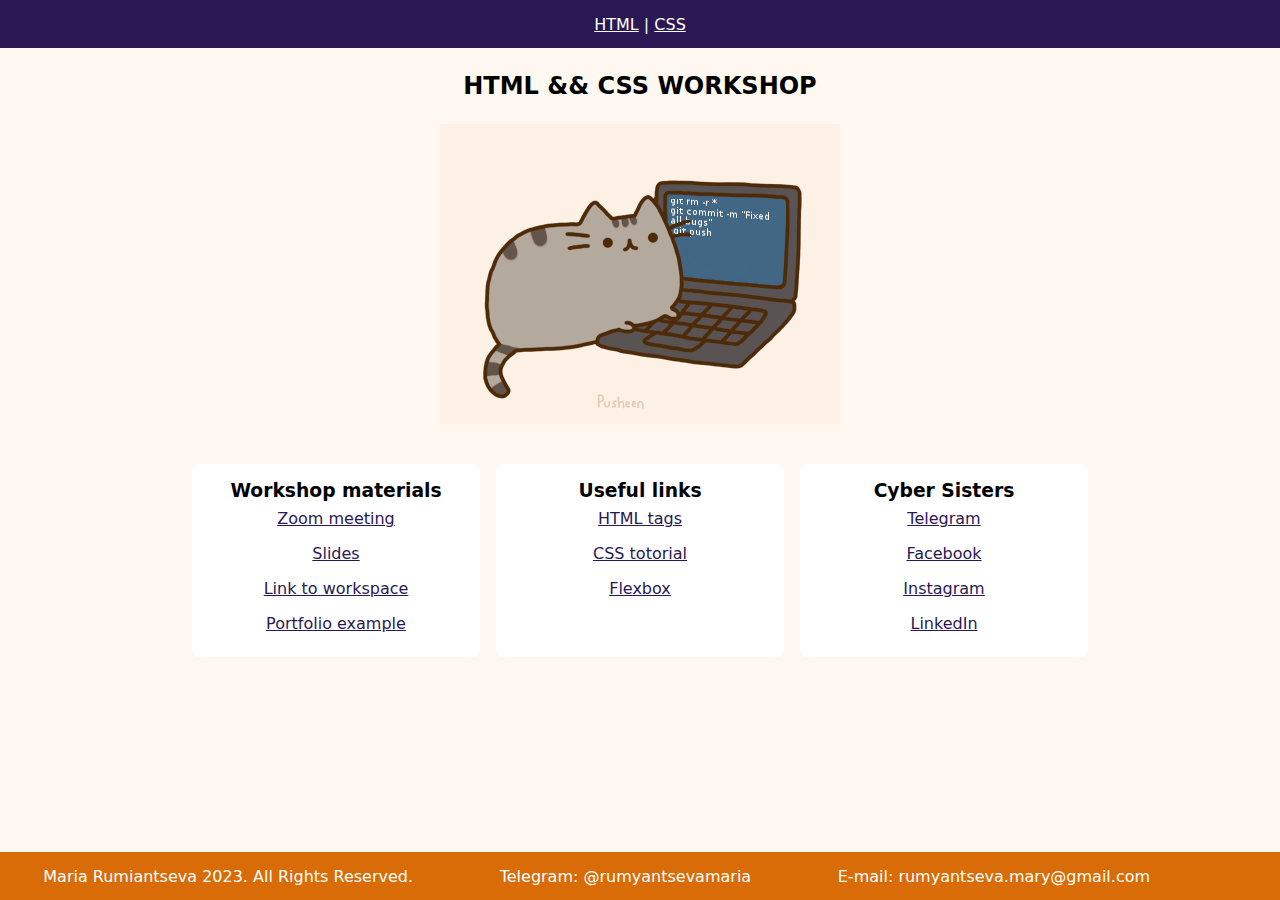
<file: index.html>
<!DOCTYPE html>
<html lang="en">

<head>
    <meta charset="UTF-8">
    <title>HTML && CSS Workshop</title>
    <link rel="stylesheet" type="text/css" href="./styles.css">
</head>

<body>
    <div class="wrapper">
        <header class="header">
            <nav>
                <a>HTML</a> |
                <a>CSS</a>
            </nav>
        </header>
        <div class="content">

            <div class="central-block">

                <h2>HTML && CSS WORKSHOP</h2>

                <img src="./pusheencode.gif" />

                <div class="work-blocks">
                    <div class="block">
                        <h3>Workshop materials</h3>
                        <a href="https://wrike.zoom.us/j/94740221750" target="_blank">Zoom meeting</a>
                        <a href="https://docs.google.com/presentation/d/14jOLTjYebLTBaqWJbTio6cQ4lugxXZejOOuGaH07He8/edit?usp=sharing" target="_blank">Slides</a>
                        <a href="https://codepen.io/mikasti/pen/NWOmoqM" target="_blank">Link to workspace</a>
                        <a href="example/index.html" target="_blank">Portfolio example</a>
                    </div>
                    <div class="block">
                        <h3>Useful links</h3>
                        <a href="https://developer.mozilla.org/en-US/docs/Web/HTML/Element" target="_blank">HTML tags</a>
                        <a href="https://www.w3schools.com/css/default.asp" target="_blank">CSS totorial</a>
                        <a href="https://css-tricks.com/snippets/css/a-guide-to-flexbox/" target="_blank">Flexbox</a>
                    </div>
                    <div class="block">
                        <h3>Cyber Sisters</h3>
                        <a href="https://t.me/cyber_sisters" target="_blank">Telegram</a>
                        <a href="https://www.facebook.com/cybersisters" target="_blank">Facebook</a>
                        <a href="https://www.instagram.com/cybersisters.cy/?igshid=YmMyMTA2M2Y%3D" target="_blank">Instagram</a>
                        <a href="https://www.linkedin.com/company/cyber-sisters-cyprus/" target="_blank">LinkedIn</a>
                    </div>
                </div>
            </div>

        </div>


        <footer class="footer">
            <div>Maria Rumiantseva 2023. All Rights Reserved.</div>
            <div>Telegram: @rumyantsevamaria</div>
            <div>E-mail: rumyantseva.mary@gmail.com</div>
            <div></div>
        </footer>

    </div>

</body>

</html>
</file>
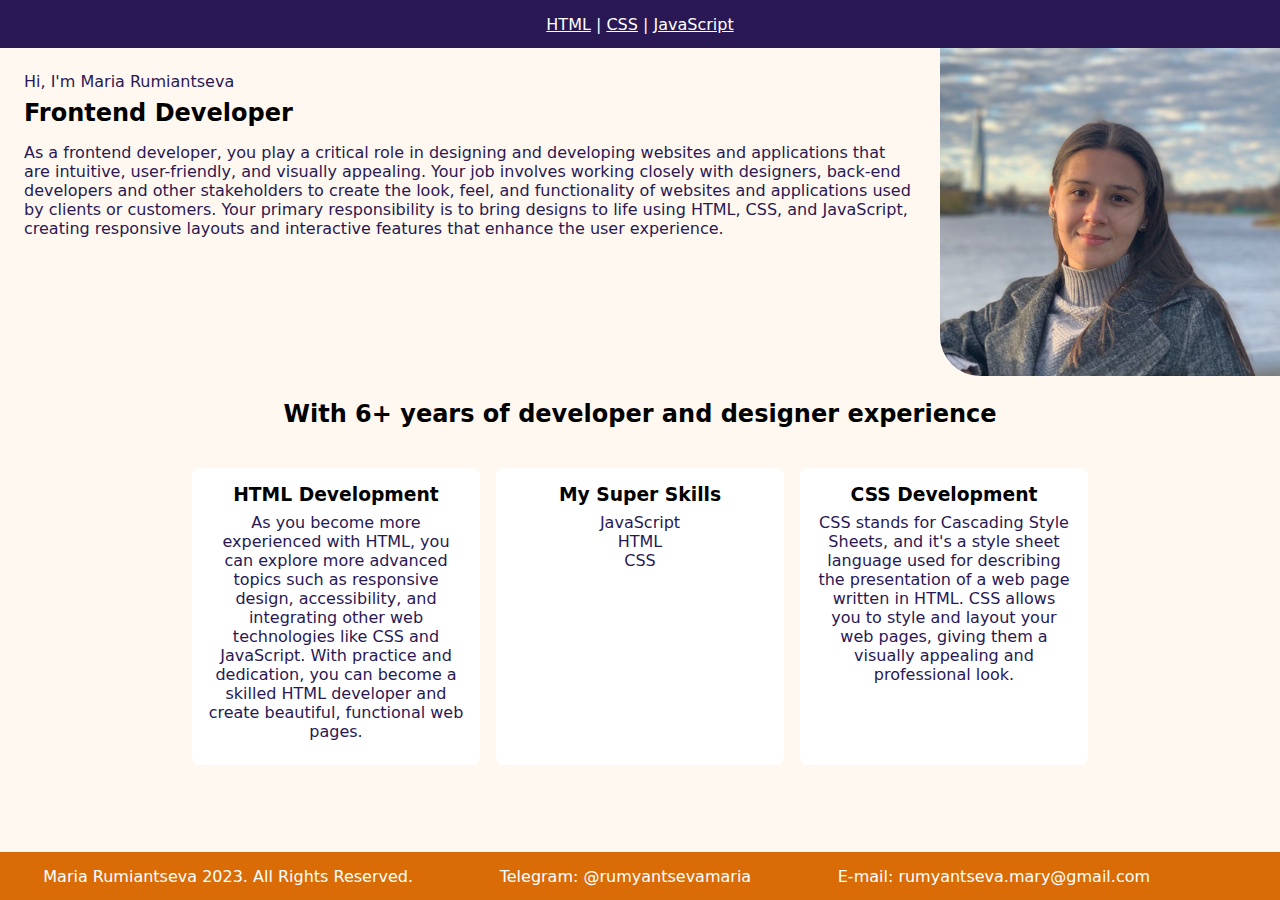
<file: example/index.html>
<!DOCTYPE html>
<html lang="en">

<head>
    <meta charset="UTF-8">
    <title>My personal page</title>
    <link rel="stylesheet" type="text/css" href="./styles.css">
</head>

<body>
    <div class="wrapper">
        <header class="header">
            <nav>
                <a>HTML</a> |
                <a>CSS</a> |
                <a>JavaScript</a>
            </nav>
        </header>
        <div class="content">
            <div class="profile-top">
                <div class="profile-info">
                    <div class="profile-my-name">
                        Hi, I'm Maria Rumiantseva
                    </div>
                    <h2 class="profile-my-job-title">
                        Frontend Developer
                    </h2>
                    <article class="profile-about-me">
                        As a frontend developer, you play a critical role in designing and developing websites and
                        applications that are intuitive, user-friendly, and visually appealing. Your job involves
                        working
                        closely with designers, back-end developers and other stakeholders to create the look, feel, and
                        functionality of websites and applications used by clients or customers.
                        Your primary responsibility is to bring designs to life using HTML, CSS, and JavaScript,
                        creating
                        responsive layouts and interactive features that enhance the user experience.
                    </article>
                </div>

                <img class="photo" src="./my_photo.png" />
            </div>

            <div class="central-block">

                <h2>With 6+ years of developer and designer experience</h2>

                <div class="work-blocks">
                    <div class="block">
                        <h3>HTML Development</h3>
                        <div class="block-text">
                            As you become more experienced with HTML, you can explore more advanced topics such as
                            responsive design, accessibility, and integrating other web technologies like CSS and
                            JavaScript. With
                            practice and dedication, you can become a skilled HTML developer and create beautiful,
                            functional web
                            pages.
                        </div>
                    </div>
                    <div class="block">
                        <h3>My Super Skills</h3>
                        <ul class="block-list">
                            <li>JavaScript</li>
                            <li>HTML</li>
                            <li>CSS</li>
                        </ul>
                    </div>
                    <div class="block">
                        <h3>CSS Development</h3>
                        <div class="block-text">
                            CSS stands for Cascading Style Sheets, and it's a style sheet language used for describing
                            the presentation of a web page written in HTML. CSS allows you to style and layout your web
                            pages, giving them a visually appealing and professional look.
                        </div>
                    </div>
                </div>
            </div>

        </div>


        <footer class="footer">
            <div>Maria Rumiantseva 2023. All Rights Reserved.</div>
            <div>Telegram: @rumyantsevamaria</div>
            <div>E-mail: rumyantseva.mary@gmail.com</div>
            <div></div>
        </footer>

    </div>

</body>

</html>
</file>
<file: styles.css>
* {
    padding: 0;
    margin: 0;
    border: 0;
    font-family: system-ui, -apple-system, BlinkMacSystemFont, 'Segoe UI', Roboto, Oxygen, Ubuntu, Cantarell, 'Open Sans', 'Helvetica Neue', sans-serif;
}

a {
    cursor: pointer;
    color: white;
    text-decoration: underline;
}

.wrapper {
    display: flex;
    flex-direction: column;
    align-items: center;
    background-color: #FFF8F0;
    height: 100vh;
}

.header {
    width: 100vw;
    height: 48px;
    background-color: #291854;
    display: flex;
    flex-direction: row;
    justify-content: center;
    align-items: center;
    color: white;
}

.central-block {
    display: flex;
    flex-direction: column;
    align-items: center;
    margin: 24px 16px 16px 16px;
}

.central-block h2 {
    margin-bottom: 24px;
}

.work-blocks {
    display: flex;
    flex-direction: row;
    margin-top: 32px;
}

.block {
    display: flex;
    flex-direction: column;
    align-items: center;
    width: 256px;
    background-color: white;
    margin: 8px;
    padding: 16px;
    border-radius: 8px;
}

.block a {
    margin: 8px 8px 8px 8px;
    text-align: center;
    color: #291854;
}

.content {
    flex: 1 0 auto;
}

.footer {
    flex: 0 0 auto;
    display: flex;
    width: 100vw;
    height: 48px;
    flex-direction: row;
    background-color: #d96c06;
    justify-content: space-around;
    align-items: center;
    color: white;
}
</file>
<file: example/styles.css>
* {
    padding: 0;
    margin: 0;
    border: 0;
    font-family: system-ui, -apple-system, BlinkMacSystemFont, 'Segoe UI', Roboto, Oxygen, Ubuntu, Cantarell, 'Open Sans', 'Helvetica Neue', sans-serif;
}

a {
    cursor: pointer;
    color: white;
    text-decoration: underline;
}

.wrapper {
    display: flex;
    flex-direction: column;
    align-items: center;
    background-color: #FFF8F0;
    height: 100vh;
}

.header {
    width: 100vw;
    height: 48px;
    background-color: #291854;
    display: flex;
    flex-direction: row;
    justify-content: center;
    align-items: center;
    color: white;
}

.profile-top {
    display: flex;
    flex-direction: row;
}

.profile-info {
    margin: 24px;
}

.profile-my-name {
    color: #291854;
}

.profile-my-job-title {
    margin: 8px 0px 16px 0px;
}

.profile-about-me {
    color: #291854;
}

.central-block {
    display: flex;
    flex-direction: column;
    align-items: center;
    margin: 24px 16px 16px 16px;
}

.work-blocks {
    display: flex;
    flex-direction: row;
    margin-top: 32px;
}

.block {
    display: flex;
    flex-direction: column;
    align-items: center;
    width: 256px;
    background-color: white;
    margin: 8px;
    padding: 16px;
    border-radius: 8px;
}

.block-text {
    margin: 8px 0px 8px 0px;
    text-align: center;
    color: #291854;
}

.block-list {
    margin: 8px 0px 8px 0px;
    list-style: none;
    text-align: center;
    color: #291854;
}

.photo {
    height: 328px;
    border-radius: 0 0 0 40px;
}

.content {
    flex: 1 0 auto;
}

.footer {
    flex: 0 0 auto;
    display: flex;
    width: 100vw;
    height: 48px;
    flex-direction: row;
    background-color: #d96c06;
    justify-content: space-around;
    align-items: center;
    color: white;
}
</file>
